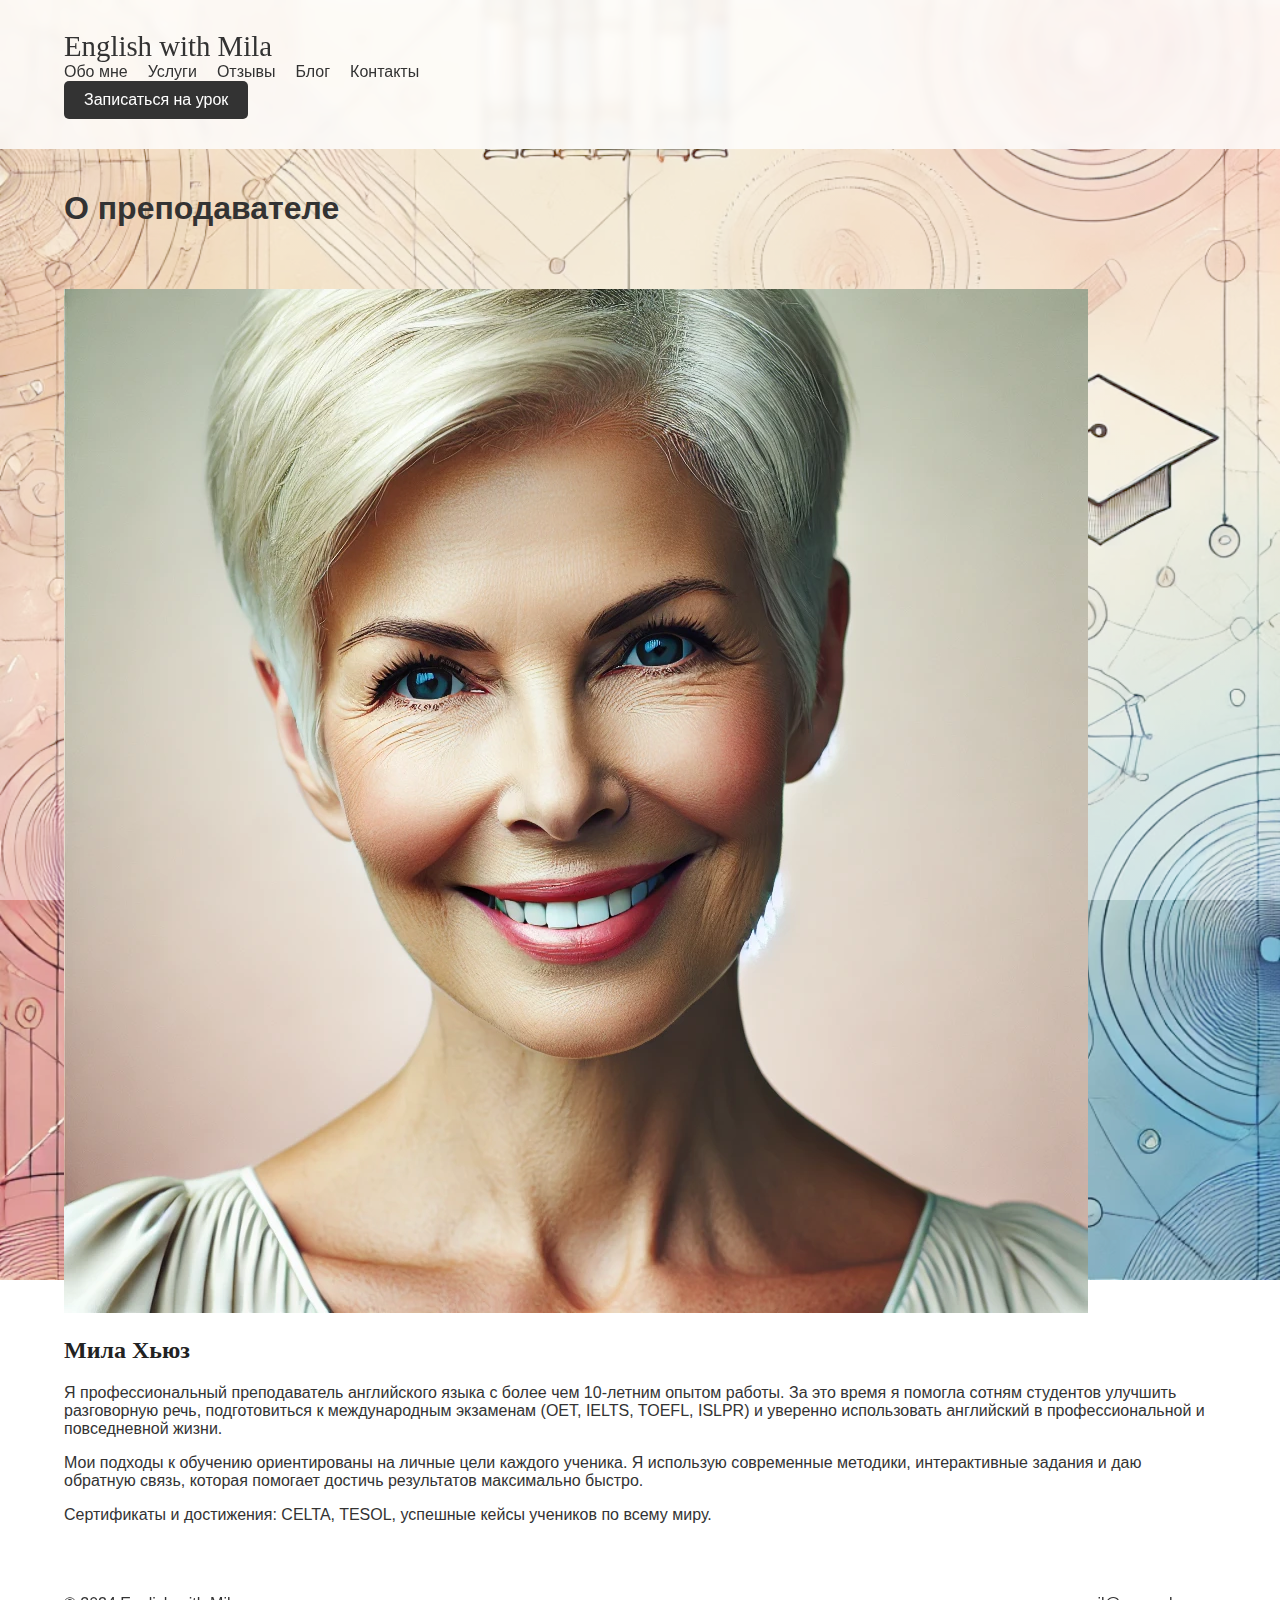
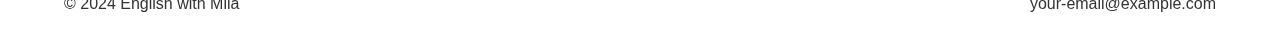
<file: about.html>
<!DOCTYPE html>
<html lang="ru">
<head>
    <meta charset="UTF-8" />
    <title>О преподавателе - English with Mila</title>
    <meta name="viewport" content="width=device-width, initial-scale=1.0">
    <link rel="stylesheet" href="css/style.css" />
</head>
<body>
    <!-- Шапка -->
    <header class="header">
        <div class="container">
            <div class="logo">
                <a href="index.html">English with Mila</a>
            </div>
            <nav class="nav">
                <ul>
                    <li><a href="about.html" class="active">Обо мне</a></li>
                    <li><a href="services.html">Услуги</a></li>
                    <li><a href="testimonials.html">Отзывы</a></li>
                    <li><a href="blog.html">Блог</a></li>
                    <li><a href="contact.html">Контакты</a></li>
                </ul>
            </nav>
            <a href="contact.html" class="btn btn-primary">Записаться на урок</a>
        </div>
    </header>

    <section class="page-header">
        <div class="container">
            <h1>О преподавателе</h1>
        </div>
    </section>

    <section class="about-page-content">
        <div class="container">
            <div class="about-grid">
                <div class="about-photo">
                    <img src="images/teacher.jpg" alt="Преподаватель">
                </div>
                <div class="about-text">
                    <h2>Мила Хьюз</h2>
                    <p>Я профессиональный преподаватель английского языка с более чем 10-летним опытом работы. За это время я помогла сотням студентов улучшить разговорную речь, подготовиться к международным экзаменам (OET, IELTS, TOEFL, ISLPR) и уверенно использовать английский в профессиональной и повседневной жизни.</p>
                    <p>Мои подходы к обучению ориентированы на личные цели каждого ученика. Я использую современные методики, интерактивные задания и даю обратную связь, которая помогает достичь результатов максимально быстро.</p>
                    <p>Сертификаты и достижения: CELTA, TESOL, успешные кейсы учеников по всему миру. </p>
                </div>
            </div>
        </div>
    </section>

    <footer class="footer">
        <div class="container footer__container">
            <p>© 2024 English with Mila</p>
            <p><a href="mailto:your-email@example.com">your-email@example.com</a></p>
        </div>
    </footer>
</body>
</html>
</file>
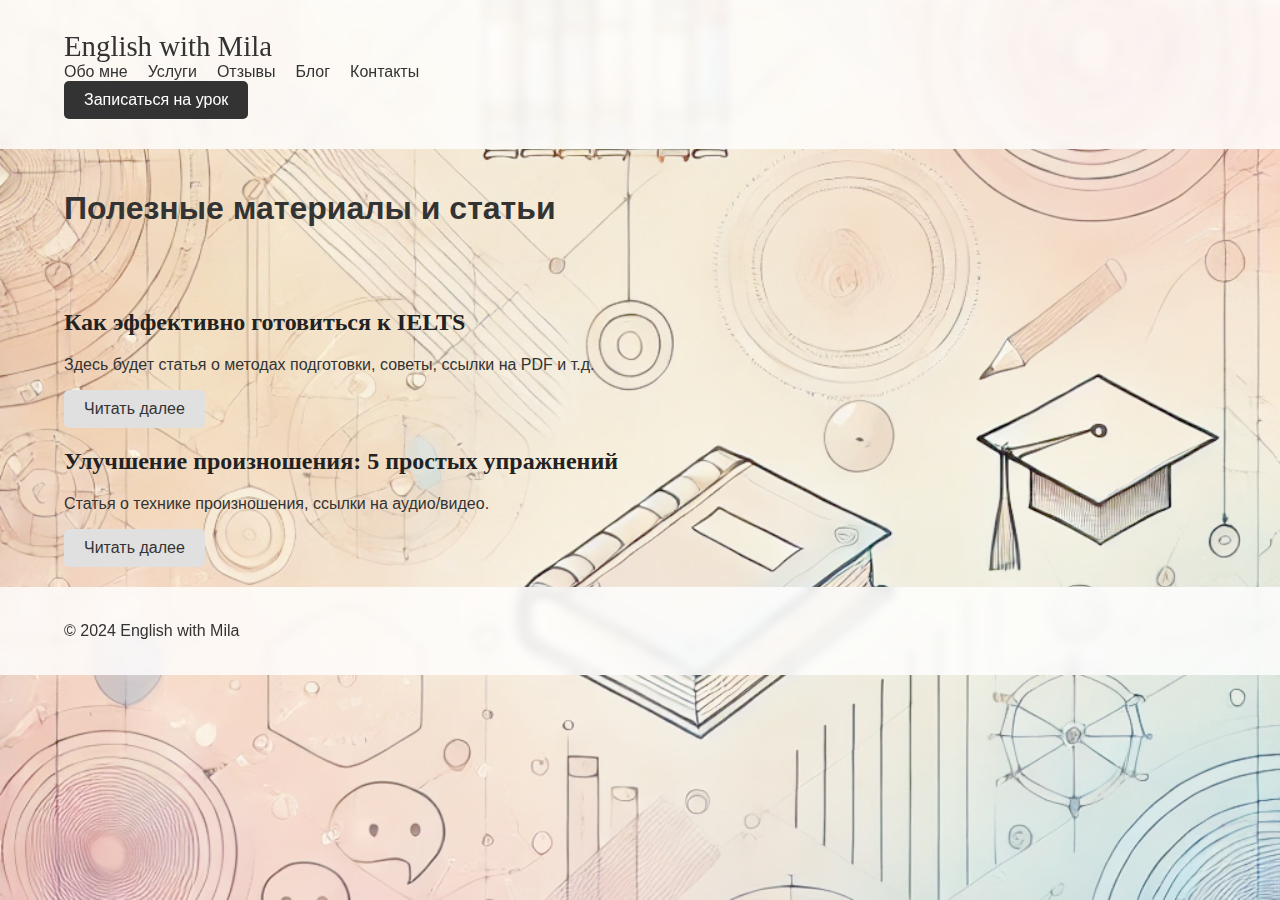
<file: blog.html>
<!DOCTYPE html>
<html lang="ru">
<head>
    <meta charset="UTF-8" />
    <title>Блог - English with Mila</title>
    <meta name="viewport" content="width=device-width, initial-scale=1.0">
    <link rel="stylesheet" href="css/style.css" />
</head>
<body>
    <header class="header">
        <div class="container">
            <div class="logo">
                <a href="index.html">English with Mila</a>
            </div>
            <nav class="nav">
                <ul>
                    <li><a href="about.html">Обо мне</a></li>
                    <li><a href="services.html">Услуги</a></li>
                    <li><a href="testimonials.html">Отзывы</a></li>
                    <li><a href="blog.html" class="active">Блог</a></li>
                    <li><a href="contact.html">Контакты</a></li>
                </ul>
            </nav>
            <a href="contact.html" class="btn btn-primary">Записаться на урок</a>
        </div>
    </header>

    <section class="page-header">
        <div class="container">
            <h1>Полезные материалы и статьи</h1>
        </div>
    </section>

    <section class="blog-content">
        <div class="container">
            <article class="blog-post">
                <h2>Как эффективно готовиться к IELTS</h2>
                <p>Здесь будет статья о методах подготовки, советы, ссылки на PDF и т.д.</p>
                <a href="#" class="btn">Читать далее</a>
            </article>
            <article class="blog-post">
                <h2>Улучшение произношения: 5 простых упражнений</h2>
                <p>Статья о технике произношения, ссылки на аудио/видео.</p>
                <a href="#" class="btn">Читать далее</a>
            </article>
            <!-- Добавьте больше постов или ссылки на видео -->
        </div>
    </section>

    <footer class="footer">
        <div class="container footer__container">
            <p>© 2024 English with Mila</p>
        </div>
    </footer>
</body>
</html>
</file>
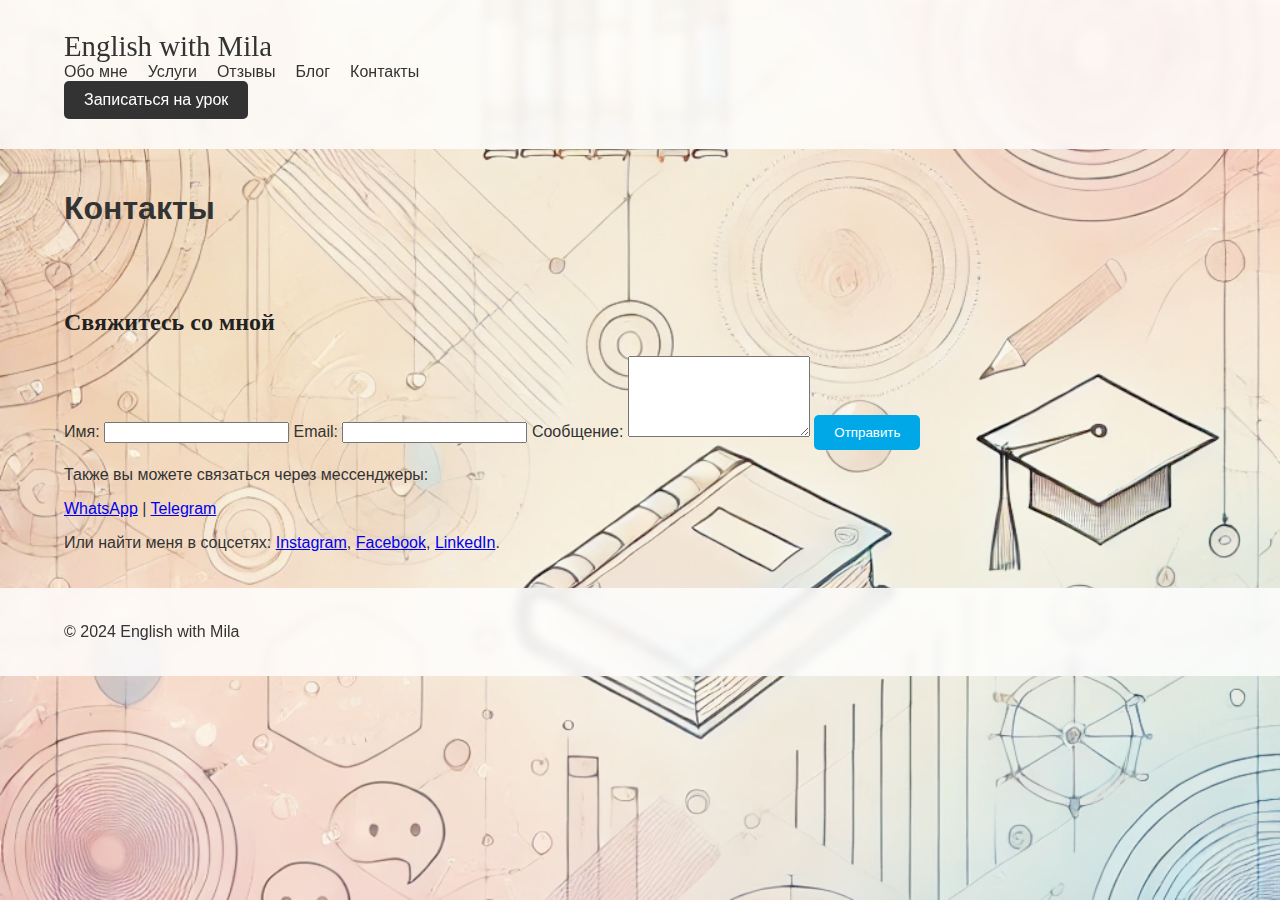
<file: contact.html>
<!DOCTYPE html>
<html lang="ru">
<head>
    <meta charset="UTF-8" />
    <title>Контакты - English with Mila</title>
    <meta name="viewport" content="width=device-width, initial-scale=1.0">
    <link rel="stylesheet" href="css/style.css" />
</head>
<body>
    <header class="header">
        <div class="container">
            <div class="logo">
                <a href="index.html">English with Mila</a>
            </div>
            <nav class="nav">
                <ul>
                    <li><a href="about.html">Обо мне</a></li>
                    <li><a href="services.html">Услуги</a></li>
                    <li><a href="testimonials.html">Отзывы</a></li>
                    <li><a href="blog.html">Блог</a></li>
                    <li><a href="contact.html" class="active">Контакты</a></li>
                </ul>
            </nav>
            <a href="contact.html" class="btn btn-primary">Записаться на урок</a>
        </div>
    </header>

    <section class="page-header">
        <div class="container">
            <h1>Контакты</h1>
        </div>
    </section>

    <section class="contact-form-section">
        <div class="container">
            <h2>Свяжитесь со мной</h2>
            <form action="#" method="post" class="contact-form">
                <label for="name">Имя:</label>
                <input type="text" id="name" name="name" required>

                <label for="email">Email:</label>
                <input type="email" id="email" name="email" required>

                <label for="message">Сообщение:</label>
                <textarea id="message" name="message" rows="5" required></textarea>

                <button type="submit" class="btn btn-accent">Отправить</button>
            </form>

            <p>Также вы можете связаться через мессенджеры:</p>
            <p><a href="#">WhatsApp</a> | <a href="#">Telegram</a></p>
            <p>Или найти меня в соцсетях: <a href="#">Instagram</a>, <a href="#">Facebook</a>, <a href="#">LinkedIn</a>.</p>
        </div>
    </section>

    <footer class="footer">
        <div class="container footer__container">
            <p>© 2024 English with Mila</p>
        </div>
    </footer>
</body>
</html>
</file>
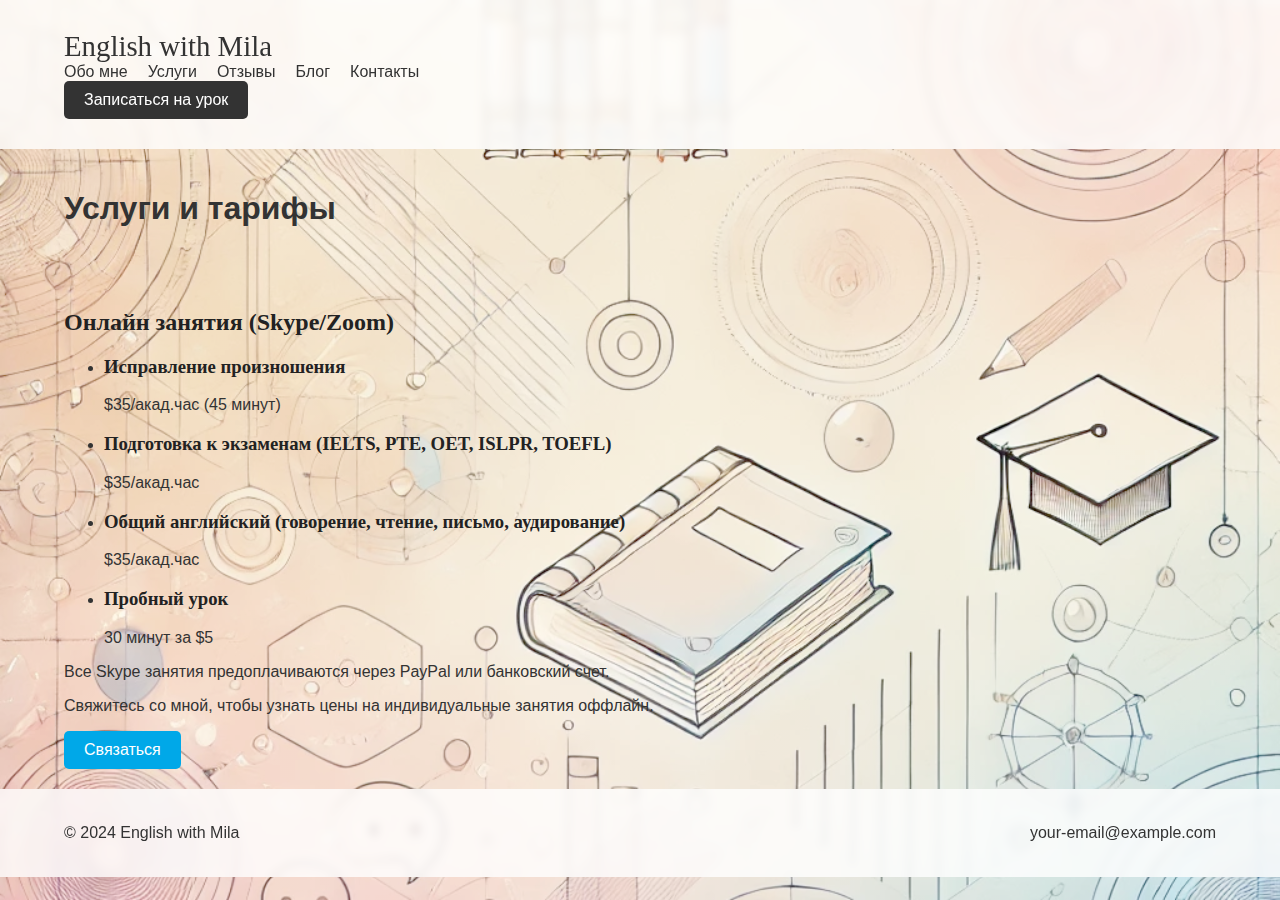
<file: services.html>
<!DOCTYPE html>
<html lang="ru">
<head>
    <meta charset="UTF-8" />
    <title>Услуги - English with Mila</title>
    <meta name="viewport" content="width=device-width, initial-scale=1.0">
    <link rel="stylesheet" href="css/style.css" />
</head>
<body>
    <!-- Шапка -->
    <header class="header">
        <div class="container">
            <div class="logo">
                <a href="index.html">English with Mila</a>
            </div>
            <nav class="nav">
                <ul>
                    <li><a href="about.html">Обо мне</a></li>
                    <li><a href="services.html" class="active">Услуги</a></li>
                    <li><a href="testimonials.html">Отзывы</a></li>
                    <li><a href="blog.html">Блог</a></li>
                    <li><a href="contact.html">Контакты</a></li>
                </ul>
            </nav>
            <a href="contact.html" class="btn btn-primary">Записаться на урок</a>
        </div>
    </header>

    <section class="page-header">
        <div class="container">
            <h1>Услуги и тарифы</h1>
        </div>
    </section>

    <section class="services-list">
        <div class="container">
            <h2>Онлайн занятия (Skype/Zoom)</h2>
            <ul class="service-items">
                <li>
                    <h3>Исправление произношения</h3>
                    <p>$35/акад.час (45 минут)</p>
                </li>
                <li>
                    <h3>Подготовка к экзаменам (IELTS, PTE, OET, ISLPR, TOEFL)</h3>
                    <p>$35/акад.час</p>
                </li>
                <li>
                    <h3>Общий английский (говорение, чтение, письмо, аудирование)</h3>
                    <p>$35/акад.час</p>
                </li>
                <li>
                    <h3>Пробный урок</h3>
                    <p>30 минут за $5</p>
                </li>
            </ul>

            <p>Все Skype занятия предоплачиваются через PayPal или банковский счет.</p>
            <p>Свяжитесь со мной, чтобы узнать цены на индивидуальные занятия оффлайн.</p>
            <a href="contact.html" class="btn btn-accent">Связаться</a>
        </div>
    </section>

    <footer class="footer">
        <div class="container footer__container">
            <p>© 2024 English with Mila</p>
            <p><a href="mailto:your-email@example.com">your-email@example.com</a></p>
        </div>
    </footer>
</body>
</html>
</file>
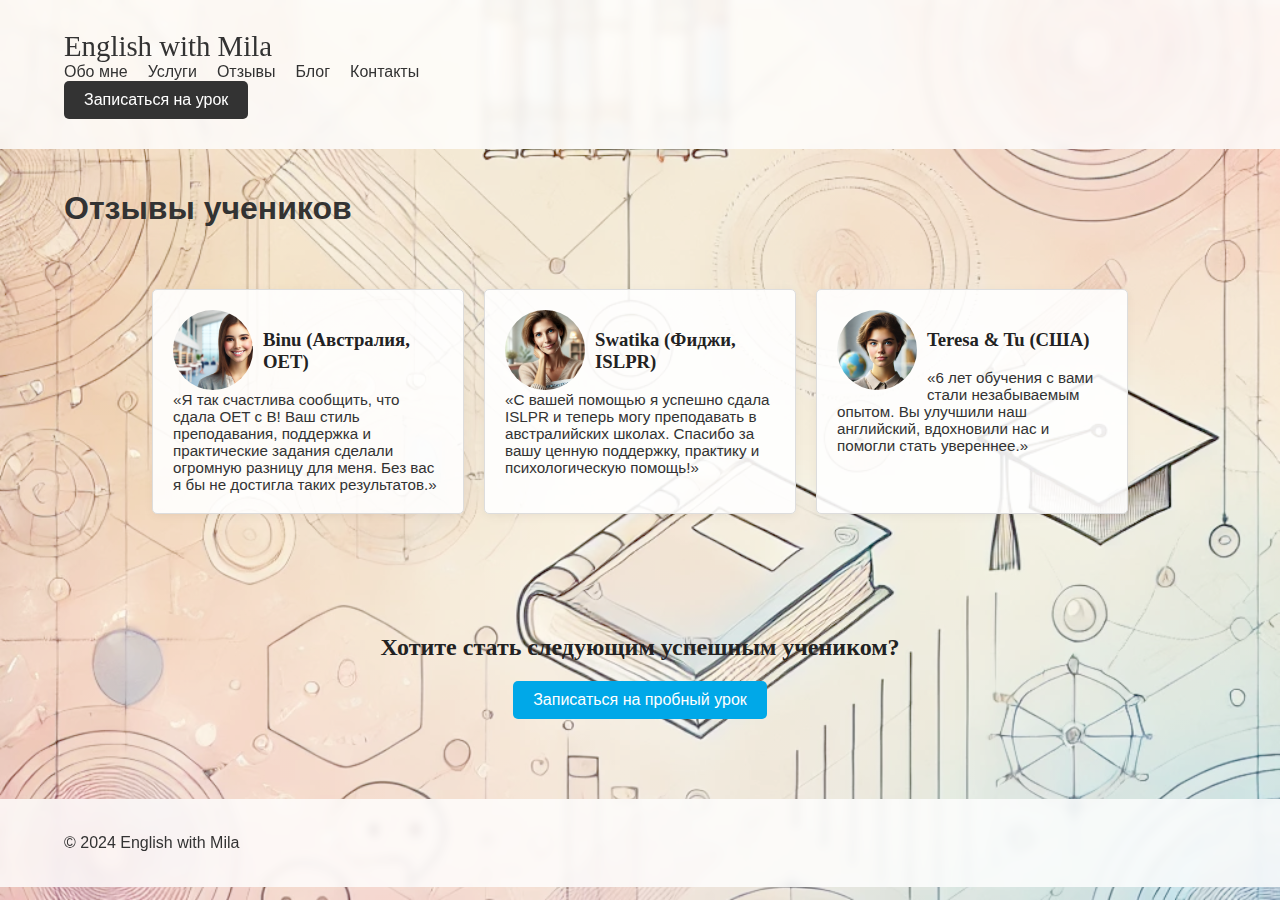
<file: testimonials.html>
<!DOCTYPE html>
<html lang="ru">
<head>
    <meta charset="UTF-8" />
    <title>Отзывы - English with Mila</title>
    <meta name="viewport" content="width=device-width, initial-scale=1.0">
    <link rel="stylesheet" href="css/style.css" />
</head>
<body>
    <header class="header">
        <div class="container">
            <div class="logo">
                <a href="index.html">English with Mila</a>
            </div>
            <nav class="nav">
                <ul>
                    <li><a href="about.html">Обо мне</a></li>
                    <li><a href="services.html">Услуги</a></li>
                    <li><a href="testimonials.html" class="active">Отзывы</a></li>
                    <li><a href="blog.html">Блог</a></li>
                    <li><a href="contact.html">Контакты</a></li>
                </ul>
            </nav>
            <a href="contact.html" class="btn btn-primary">Записаться на урок</a>
        </div>
    </header>

    <section class="page-header">
        <div class="container">
            <h1>Отзывы учеников</h1>
        </div>
    </section>

    <section class="testimonials-page-content">
        <div class="container">
            <div class="testimonials-grid">
                <div class="testimonial-item">
                    <img src="images/student1.jpg" alt="Ученик" class="testimonial-photo">
                    <h3>Binu (Австралия, OET)</h3>
                    <p>«Я так счастлива сообщить, что сдала OET с B! Ваш стиль преподавания, поддержка и практические задания сделали огромную разницу для меня. Без вас я бы не достигла таких результатов.»</p>
                </div>
                <div class="testimonial-item">
                    <img src="images/student2.jpg" alt="Ученик" class="testimonial-photo">
                    <h3>Swatika (Фиджи, ISLPR)</h3>
                    <p>«С вашей помощью я успешно сдала ISLPR и теперь могу преподавать в австралийских школах. Спасибо за вашу ценную поддержку, практику и психологическую помощь!»</p>
                </div>
                <div class="testimonial-item">
                    <img src="images/student3.jpg" alt="Ученик" class="testimonial-photo">
                    <h3>Teresa & Tu (США)</h3>
                    <p>«6 лет обучения с вами стали незабываемым опытом. Вы улучшили наш английский, вдохновили нас и помогли стать увереннее.»</p>
                </div>
                <!-- Добавьте больше отзывов по необходимости -->
            </div>
        </div>
    </section>

    <section class="cta-bottom">
        <div class="container cta-bottom__container">
            <h2>Хотите стать следующим успешным учеником?</h2>
            <a href="contact.html" class="btn btn-accent">Записаться на пробный урок</a>
        </div>
    </section>

    <footer class="footer">
        <div class="container footer__container">
            <p>© 2024 English with Mila</p>
        </div>
    </footer>
</body>
</html>
</file>
<file: css/style.css>
body {
    margin: 0;
    font-family: 'Roboto', sans-serif;
    color: #333;

    /* Более заметный градиент: слева вверху белый, справа внизу светло-голубой */
    background: linear-gradient(to bottom right, #ffffff, #f0f8ff), url('../images/background-pattern.jpg');
    background-repeat: no-repeat;
    background-size: cover;
    background-attachment: fixed;
    background-blend-mode: soft-light;
}

.container {
    width: 90%;
    max-width: 1200px;
    margin: 0 auto;
    padding: 20px 0;
}

.header, .footer {
    background: rgba(255, 255, 255, 0.8);
    backdrop-filter: blur(5px);
    padding: 10px 0;
}

.header .header__container, .footer .footer__container {
    display: flex;
    justify-content: space-between;
    align-items: center;
    flex-wrap: wrap;
    row-gap: 10px;
    text-align: center;
}

.logo a {
    text-decoration: none;
    font-size: 1.8rem;
    font-family: 'Playfair Display', serif;
    color: #333;
}

.nav ul {
    list-style: none;
    display: flex;
    gap: 20px;
    margin: 0;
    padding: 0;
}

.nav a {
    text-decoration: none;
    color: #333;
    font-weight: 500;
    transition: color 0.3s;
}

.nav a:hover {
    color: #008bbd;
}

.btn {
    display: inline-block;
    padding: 10px 20px;
    background: #e0e0e0;
    color: #333;
    text-decoration: none;
    border-radius: 5px;
    transition: background 0.3s;
}

.btn:hover {
    background: #ccc;
}

.btn-primary {
    background: #333;
    color: #fff;
}

.btn-primary:hover {
    background: #555;
}

.btn-accent {
    background: #00a8e8;
    color: #fff;
    border: none;
}

.btn-accent:hover {
    background: #008bbd;
}

.hero {
    padding: 60px 0;
}

.hero__container {
    display: flex;
    flex-wrap: wrap;
    align-items: center;
    gap: 40px;
}

.hero__text {
    flex: 1;
}

.hero__text h1 {
    font-size: 2.5rem;
    margin-bottom: 20px;
    font-family: 'Playfair Display', serif;
    color: #222;
}

.hero__text p {
    max-width: 500px;
}

.hero__image img {
    max-width: 300px;
    border-radius: 50%;
    box-shadow: 0 4px 20px rgba(0,0,0,0.1);
}

.about-short, .services-preview, .testimonials-preview, .cta-bottom {
    padding: 60px 0;
    text-align: center;
}

h2, h3 {
    font-family: 'Playfair Display', serif;
    color: #222;
}

.services-preview .cards {
    display: flex;
    flex-wrap: wrap;
    justify-content: center;
    gap: 20px;
}

.card, .testimonial-item {
    background: rgba(255,255,255,0.9);
    border: 1px solid #ddd;
    border-radius: 5px;
    padding: 20px;
    width: 270px;
    text-align: left;
    position: relative;
    box-shadow: 0 2px 10px rgba(0,0,0,0.05);
    transition: transform 0.3s;
}

.card:hover, .testimonial-item:hover {
    transform: translateY(-5px);
}

.services-preview .card p {
    margin: 10px 0;
}

.testimonials-grid {
    display: flex;
    flex-wrap: wrap;
    gap: 20px;
    justify-content: center;
}

.testimonial-item .testimonial-photo {
    float: left;
    margin-right: 10px;
    width: 80px;
    height: 80px;
    object-fit: cover;
    border-radius: 50%;
}

.testimonial-item p {
    margin-top: 0;
    margin-bottom: 0;
    font-size: 0.95rem;
}

.cta-bottom__container {
    text-align: center;
}

.cta-bottom h2 {
    margin-bottom: 20px;
}

.footer__container p {
    margin: 5px 0;
}

.footer__container a {
    text-decoration: none;
    color: #333;
}

.footer__container a:hover {
    color: #008bbd;
}

@media(max-width:768px) {
    .hero__container {
        flex-direction: column;
        text-align: center;
    }
    .testimonial-photo {
        float: none;
        margin: 0 auto 10px;
        display: block;
    }
    .card, .testimonial-item {
        width: 100%;
        max-width: 300px;
        margin: 0 auto;
    }
}
</file>
